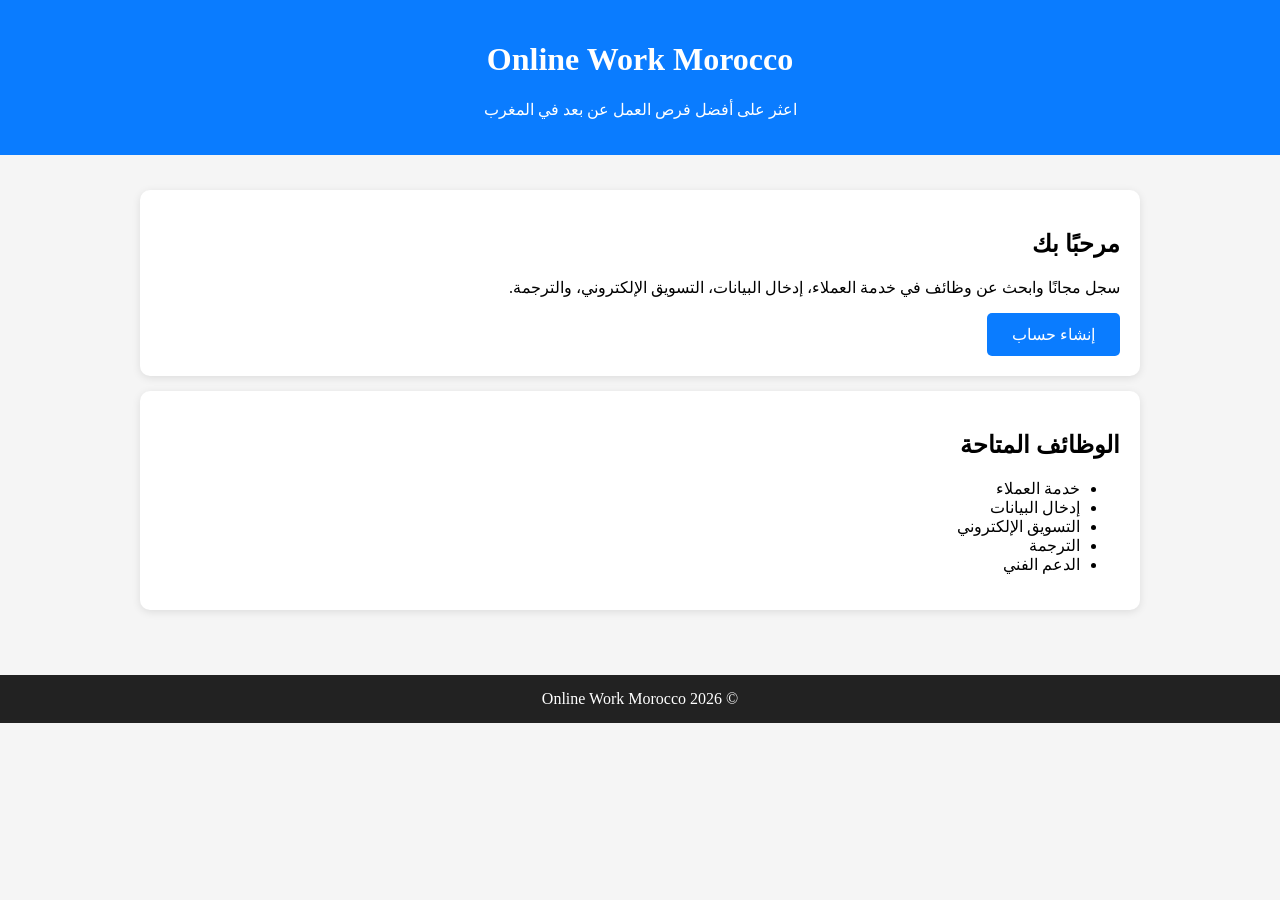
<file: Index.html>
<!DOCTYPE html>
<html lang="ar" dir="rtl">
<head>
<meta charset="UTF-8">
<meta name="viewport" content="width=device-width, initial-scale=1.0">
<title>Online Work Morocco</title>
<style>
body{<body>

<nav style="background:#0a7cff;padding:15px;text-align:center;">
<a href="index.html" style="color:white;text-decoration:none;margin:10px;">الرئيسية</a>
<a href="jobs.html" style="color:white;text-decoration:none;margin:10px;">الوظائف</a>
<a href="about.html" style="color:white;text-decoration:none;margin:10px;">من نحن</a>
<a href="contact.html" style="color:white;text-decoration:none;margin:10px;">اتصل بنا</a>
<a href="login.html" style="color:white;text-decoration:none;margin:10px;">تسجيل الدخول</a>
</nav>

<header>
...
font-family:Arial,sans-serif;
background:#f5f5f5;
margin:0;
}
header{
background:#0a7cff;
color:#fff;
padding:20px;
text-align:center;
}
.container{
max-width:1000px;
margin:auto;
padding:20px;
}
.card{
background:#fff;
padding:20px;
margin:15px 0;
border-radius:10px;
box-shadow:0 2px 8px rgba(0,0,0,.1);
}
button{
background:#0a7cff;
color:white;
border:none;
padding:12px 25px;
border-radius:5px;
cursor:pointer;
font-size:16px;
}
footer{
background:#222;
color:#fff;
text-align:center;
padding:15px;
margin-top:30px;
}
</style>
</head>
<body>

<header>
<h1>Online Work Morocco</h1>
<p>اعثر على أفضل فرص العمل عن بعد في المغرب</p>
</header>

<div class="container">

<div class="card">
<h2>مرحبًا بك</h2>
<p>سجل مجانًا وابحث عن وظائف في خدمة العملاء، إدخال البيانات، التسويق الإلكتروني، والترجمة.</p>
<button>إنشاء حساب</button>
</div>

<div class="card">
<h2>الوظائف المتاحة</h2>
<ul>
<li>خدمة العملاء</li>
<li>إدخال البيانات</li>
<li>التسويق الإلكتروني</li>
<li>الترجمة</li>
<li>الدعم الفني</li>
</ul>
</div>

</div>

<footer>
© 2026 Online Work Morocco
</footer>

</body>
</html>
</file>
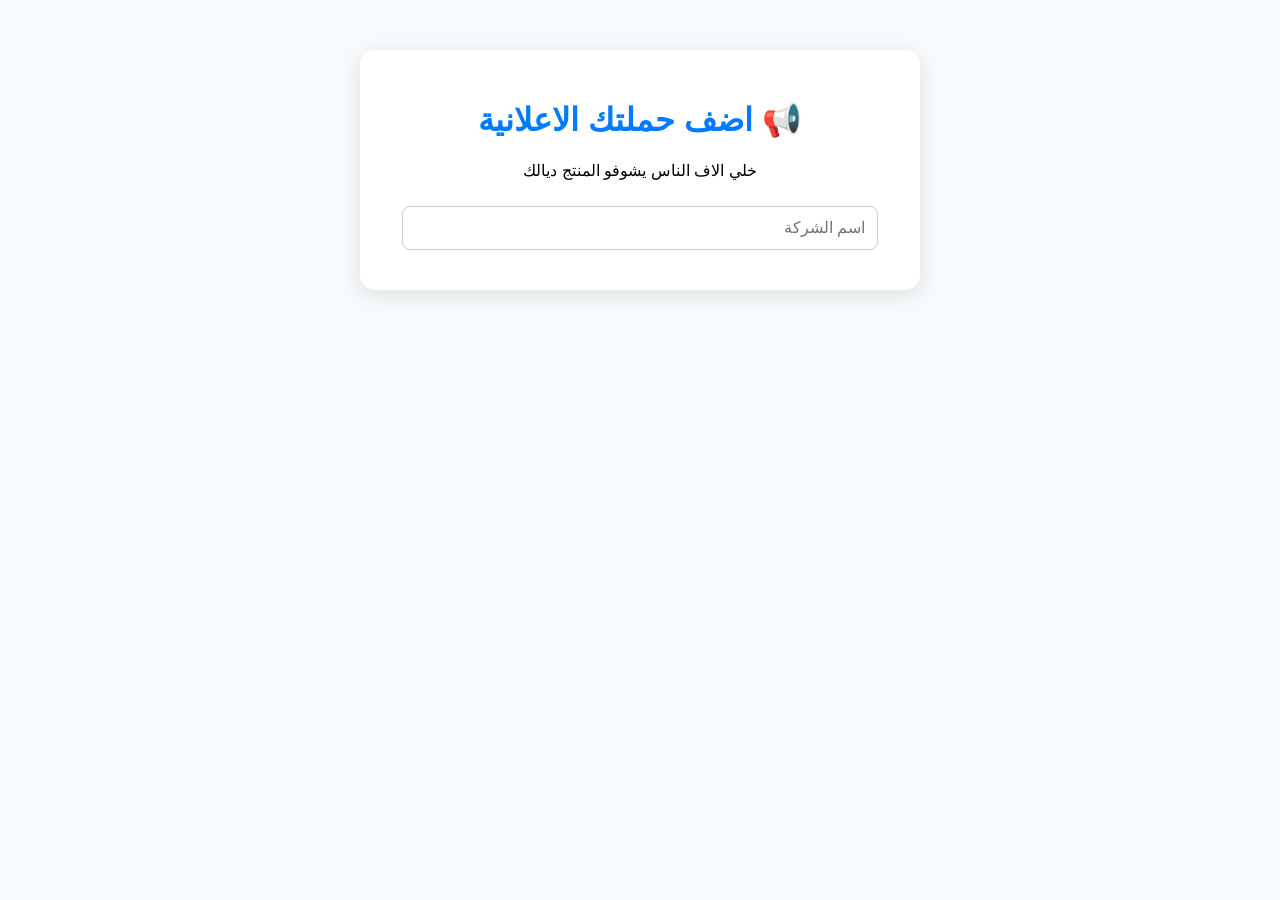
<file: advertiser.html>
<!DOCTYPE html>
<html lang="ar" dir="rtl">
<head>
<meta charset="UTF-8">
<meta name="viewport" content="width=device-width, initial-scale=1.0">
<title>لوحة المعلنين</title>
<style>
    body { font-family: Arial; background: #f8f9fa; text-align: center; padding: 30px 20px; margin:0 }
    .box { background: white; padding: 30px; border-radius: 15px; max-width: 500px; margin: 20px auto; box-shadow: 0 5px 20px rgba(0,0,0,0.1); }
    h1 { color: #007bff; }
    input, textarea { width: 90%; padding: 12px; margin: 10px 0; border-radius: 8px; border: 1px solid #ccc; font-size:16px }
    .price { background: #e7f3ff; padding: 15px; border-radius: 10px; margin: 15px 0; font-size: 16px; color: #007bff; font-weight:bold }
    button { width: 95%; padding: 16px; background: #28a745; color: white; border: none; border-radius: 8px; font-size: 18px; cursor: pointer; margin-top: 10px; font-weight:bold }
    button:hover { background: #218838; }
    .btn-gray { background:gray }
    .btn-gray:hover { background:#555 }
    #total { font-weight:bold; color:#28a745; font-size:20px }
</style>
</head>
<body>

<div class="box">
    <h1>📢 اضف حملتك الاعلانية</h1>
    <p>خلي الاف الناس يشوفو المنتج ديالك</p>
    
    <input type="text" id="company" placeholder="اسم الشركة">
    <input type="text" id
</file>
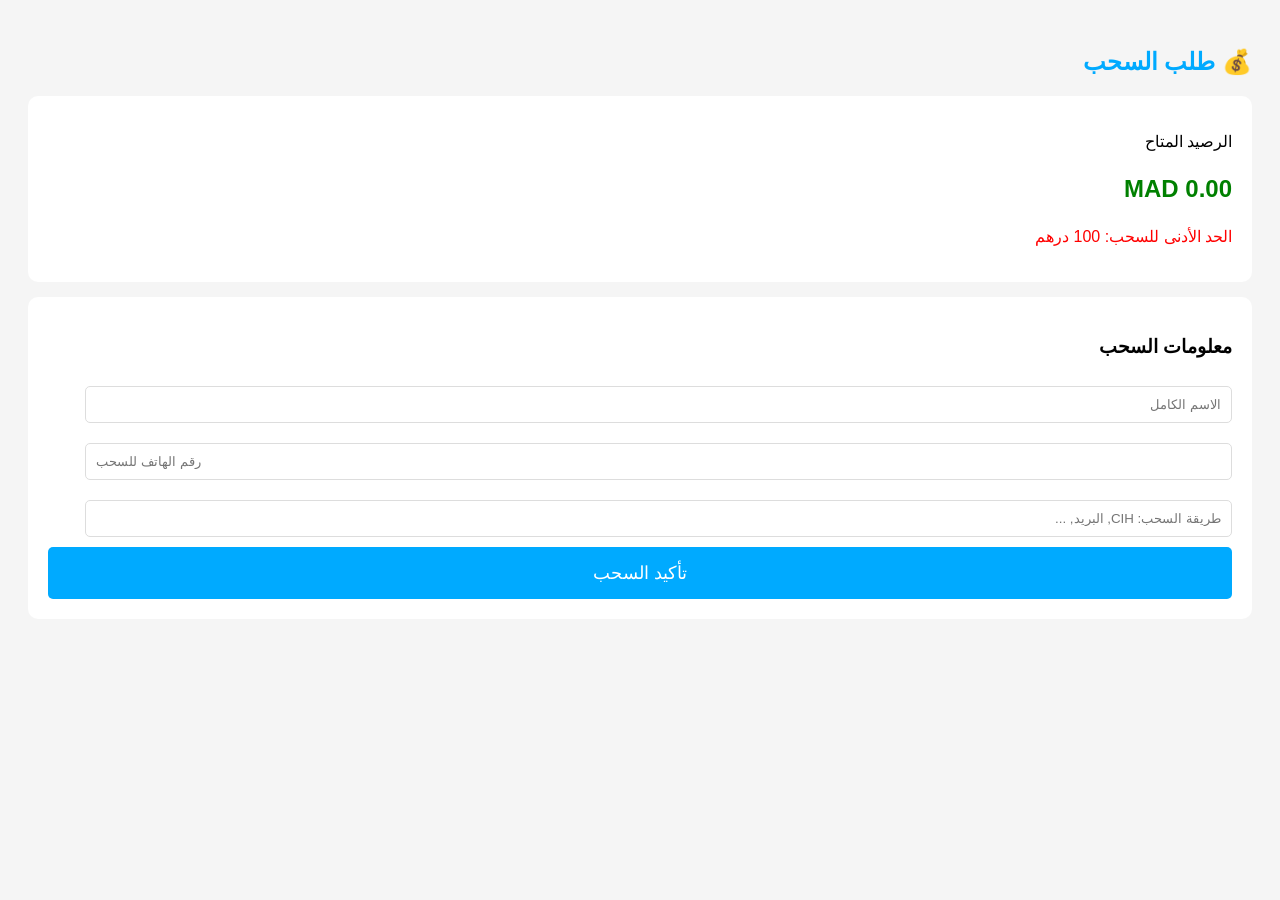
<file: sahb.html>
<!DOCTYPE html>
<html lang="ar" dir="rtl">
<head>
<meta charset="UTF-8">
<title>طلب السحب</title>
<style>
body { background:#f5f5f5; font-family:Arial; padding:20px; }
.box { background:white; padding:20px; border-radius:10px; margin-bottom:15px; }
h2 { color:#00aaff; }
input { width:95%; padding:10px; margin:10px 0; border:1px solid #ddd; border-radius:5px; }
button { width:100%; background:#00aaff; color:white; border:none; padding:15px; border-radius:5px; font-size:18px; }
.solde { font-size:24px; color:green; font-weight:bold; }
</style>
</head>
<body>

<h2>💰 طلب السحب</h2>

<div class="box">
  <p>الرصيد المتاح</p>
  <p class="solde">MAD <span id="solde">0.00</span></p>
  <p style="color:red;">الحد الأدنى للسحب: 100 درهم</p>
</div>

<div class="box">
  <h3>معلومات السحب</h3>
  <input type="text" id="nom" placeholder="الاسم الكامل">
  <input type="tel" id="telephone" placeholder="رقم الهاتف للسحب">
  <input type="text" id="methode" placeholder="طريقة السحب: CIH, البريد, ...">
  <button onclick="demanderSahb()">تأكيد السحب</button>
</div>

<script>
let solde = 0; // دابا 0. من بعد غادي نجيبو من Firebase

document.getElementById('solde').innerText = solde.toFixed(2);

function demanderSahb() {
  let nom = document.getElementById('nom').value;
  let tel = document.getElementById('telephone').value;
  
  if(solde < 100){
    alert('الرصيد ديالك قل من 100 درهم ❌');
    return;
  }
  if(nom == '' || tel == ''){
    alert('عمر جميع الخانات');
    return;
  }
  
  alert('تم ارسال طلب السحب بنجاح ✅\nسيصلك المبلغ خلال 24 ساعة');
  
  // هنا من بعد غادي نصيفطو المعلومات لـ Google Sheet
  solde = 0; // كنصفرو الرصيد من بعد السحب
  document.getElementById('solde').innerText = solde.toFixed(2);
}
</script>

</body>
</html>
</file>
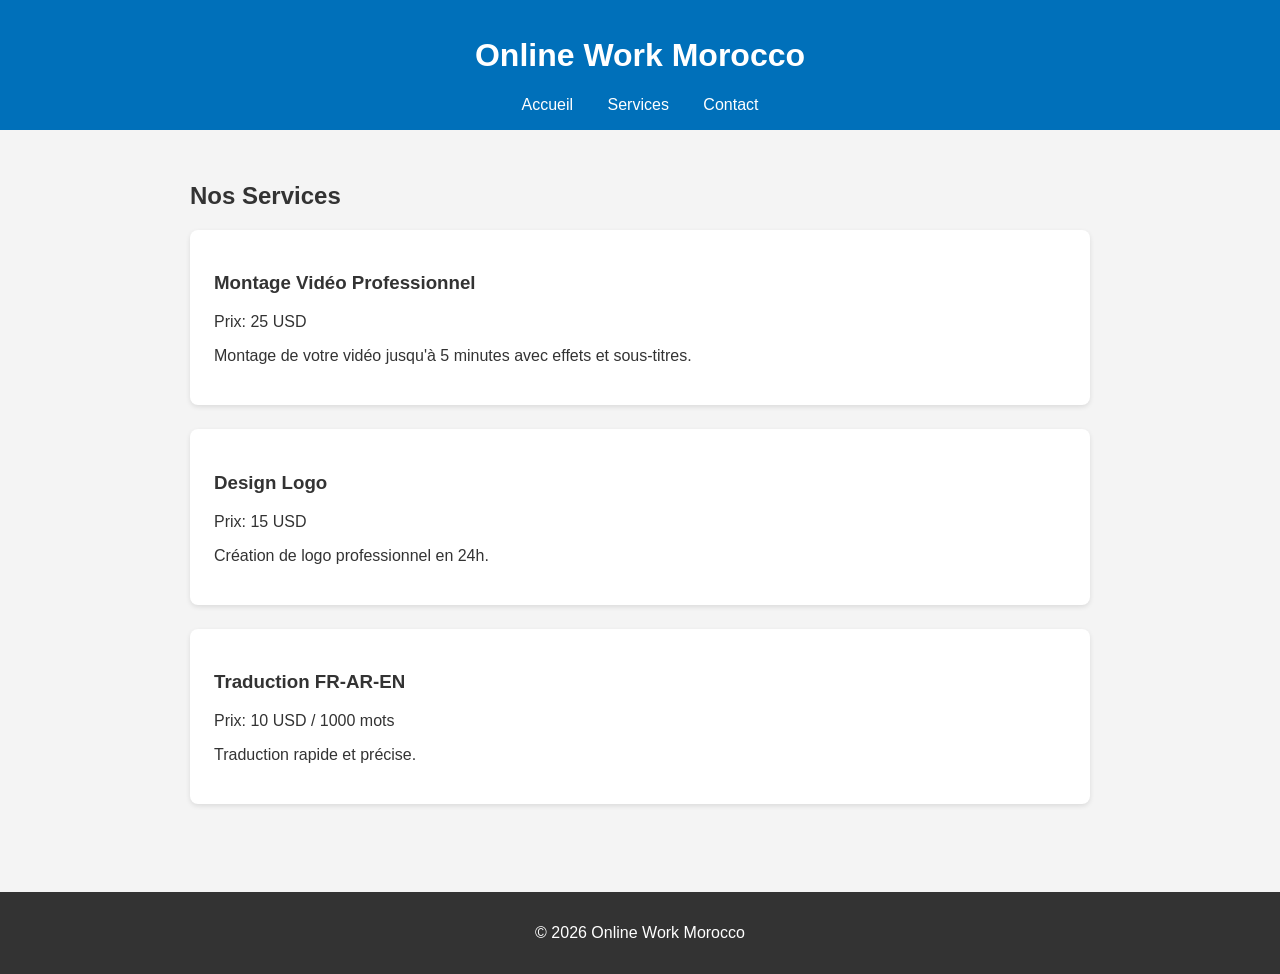
<file: service.html>
<!DOCTYPE html>
<html lang="fr">
<head>
    <meta charset="UTF-8">
    <meta name="viewport" content="width=device-width, initial-scale=1.0">
    <title>Nos Services - Online Work Morocco</title>
    <link rel="stylesheet" href="style.css">
    <!-- ركبت ليك Client ID ديالك هنا -->
    <script src="https://www.paypal.com/sdk/js?client-id=bAdoX8bczo5p4oa66DBItvZSGFrur77JtAu7-bJv&currency=USD"></script>
</head>
<body>
    <header>
        <h1>Online Work Morocco</h1>
        <nav>
            <a href="index.html">Accueil</a>
            <a href="services.html">Services</a>
            <a href="contact.html">Contact</a>
        </nav>
    </header>

    <main>
        <h2>Nos Services</h2>
        
        <div class="service-card">
            <h3>Montage Vidéo Professionnel</h3>
            <p>Prix: 25 USD</p>
            <p>Montage de votre vidéo jusqu'à 5 minutes avec effets et sous-titres.</p>
            <div id="paypal-button-container-1"></div>
        </div>

        <div class="service-card">
            <h3>Design Logo</h3>
            <p>Prix: 15 USD</p>
            <p>Création de logo professionnel en 24h.</p>
            <div id="paypal-button-container-2"></div>
        </div>

        <div class="service-card">
            <h3>Traduction FR-AR-EN</h3>
            <p>Prix: 10 USD / 1000 mots</p>
            <p>Traduction rapide et précise.</p>
            <div id="paypal-button-container-3"></div>
        </div>

    </main>

    <footer>
        <p>© 2026 Online Work Morocco</p>
    </footer>

    <script>
        // زر الدفع 1: Montage Vidéo
        paypal.Buttons({
            createOrder: function(data, actions) {
                return actions.order.create({
                    purchase_units: [{
                        description: "Montage Vidéo Professionnel",
                        amount: { value: '25.00' }
                    }]
                });
            },
            onApprove: function(data, actions) {
                return actions.order.capture().then(function(details) {
                    alert('Paiement réussi! Merci ' + details.payer.name.given_name);
                });
            }
        }).render('#paypal-button-container-1');

        // زر الدفع 2: Design Logo
        paypal.Buttons({
            createOrder: function(data, actions) {
                return actions.order.create({
                    purchase_units: [{ description: "Design Logo", amount: { value: '15.00' } }]
                });
            },
            onApprove: function(data, actions) {
                return actions.order.capture().then(function(details) {
                    alert('Paiement réussi! Merci ' + details.payer.name.given_name);
                });
            }
        }).render('#paypal-button-container-2');

        // زر الدفع 3: Traduction
        paypal.Buttons({
            createOrder: function(data, actions) {
                return actions.order.create({
                    purchase_units: [{ description: "Traduction", amount: { value: '10.00' } }]
                });
            },
            onApprove: function(data, actions) {
                return actions.order.capture().then(function(details) {
                    alert('Paiement réussi! Merci ' + details.payer.name.given_name);
                });
            }
        }).render('#paypal-button-container-3');
    </script>
</body>
</html>
</file>
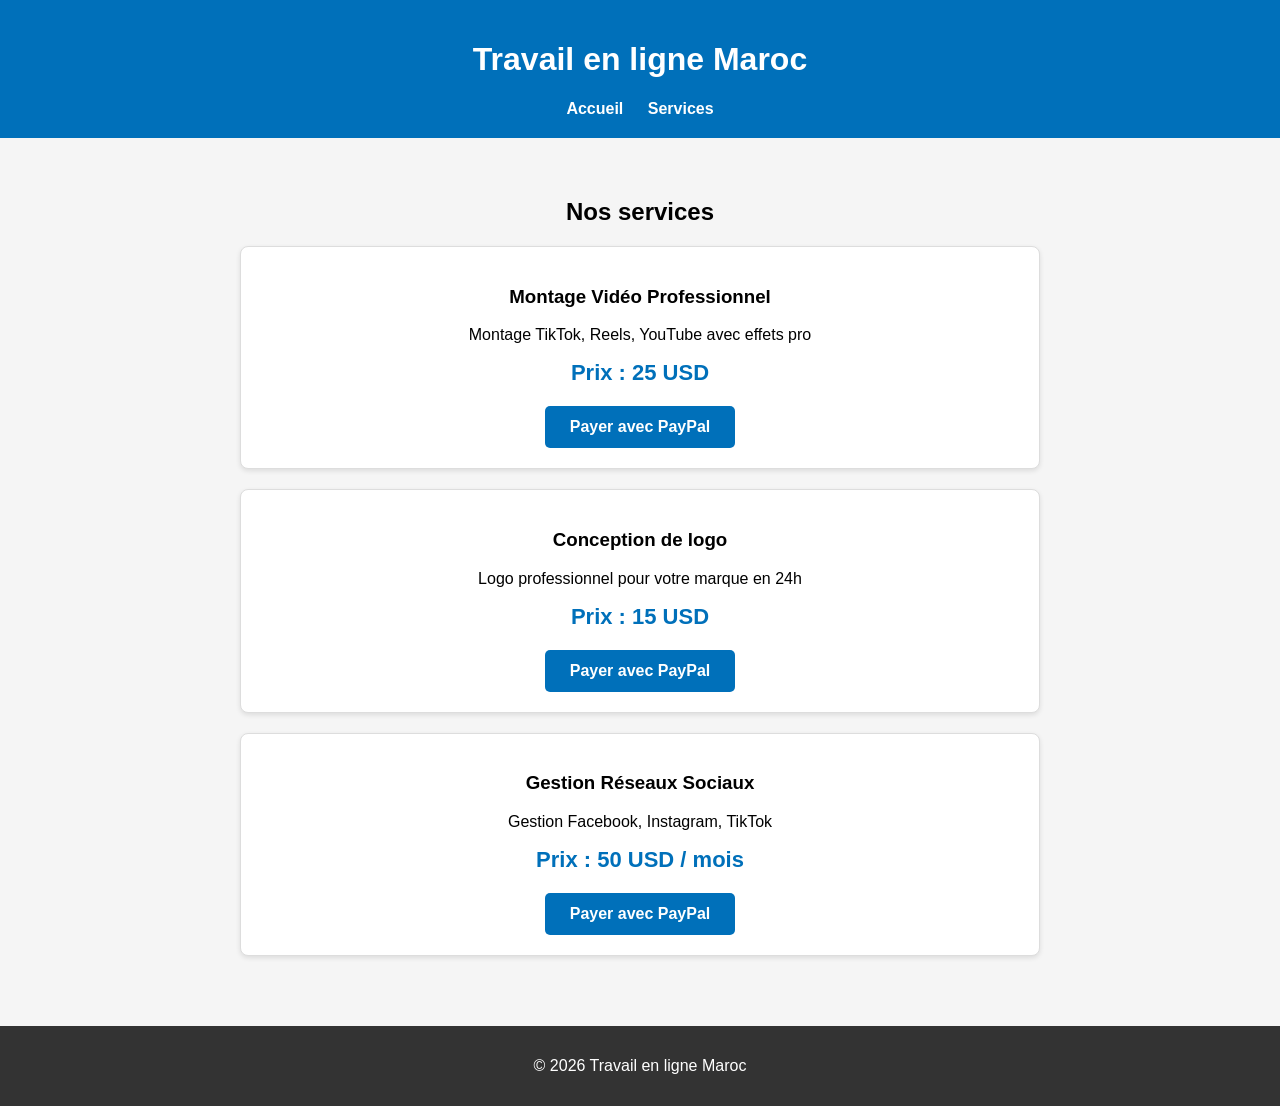
<file: services.html>
<!DOCTYPE html>
<html lang="fr">
<head>
<meta charset="UTF-8">
<meta name="viewport" content="width=device-width, initial-scale=1.0">
<title>Nos Services - Travail en ligne Maroc</title>
<style>
body{font-family:Arial;background:#f5f5f5;margin:0}
header{background:#0070ba;color:white;padding:20px;text-align:center}
nav a{color:white;margin:0 10px;text-decoration:none;font-weight:bold}
.container{max-width:800px;margin:20px auto;padding:20px}
.service-card{border:1px solid #ddd;padding:20px;margin:20px 0;border-radius:8px;text-align:center;background:white;box-shadow:0 2px 5px rgba(0,0,0,0.1)}
.prix{color:#0070ba;font-size:22px;font-weight:bold;margin:10px 0;}
.btn-paypal{display:inline-block;background:#0070ba;color:white;padding:12px 25px;border-radius:5px;text-decoration:none;font-weight:bold;margin-top:10px}
.btn-paypal:hover{background:#005a94}
h2{text-align:center}
footer{background:#333;color:white;text-align:center;padding:15px;margin-top:30px}
</style>
</head>
<body>
<header>
<h1>Travail en ligne Maroc</h1>
<nav><a href="index.html">Accueil</a> <a href="services.html">Services</a></nav>
</header>

<main class="container">
<h2>Nos services</h2>

<div class="service-card">
<h3>Montage Vidéo Professionnel</h3>
<p>Montage TikTok, Reels, YouTube avec effets pro</p>
<p class="prix">Prix : 25 USD</p>
<a class="btn-paypal" href="https://www.paypal.com/cgi-bin/webscr?cmd=_xclick&business=hallafouad20@outlook.fr&item_name=Montage+Video&amount=25.00&currency_code=USD" target="_blank">Payer avec PayPal</a>
</div>

<div class="service-card">
<h3>Conception de logo</h3>
<p>Logo professionnel pour votre marque en 24h</p>
<p class="prix">Prix : 15 USD</p>
<a class="btn-paypal" href="https://www.paypal.com/cgi-bin/webscr?cmd=_xclick&business=hallafouad20@outlook.fr&item_name=Logo+Design&amount=15.00&currency_code=USD" target="_blank">Payer avec PayPal</a>
</div>

<div class="service-card">
<h3>Gestion Réseaux Sociaux</h3>
<p>Gestion Facebook, Instagram, TikTok</p>
<p class="prix">Prix : 50 USD / mois</p>
<a class="btn-paypal" href="https://www.paypal.com/cgi-bin/webscr?cmd=_xclick&business=hallafouad20@outlook.fr&item_name=Gestion+RS&amount=50.00&currency_code=USD" target="_blank">Payer avec PayPal</a>
</div>

</main>
<footer><p>© 2026 Travail en ligne Maroc</p></footer>
</body>
</html>
</file>
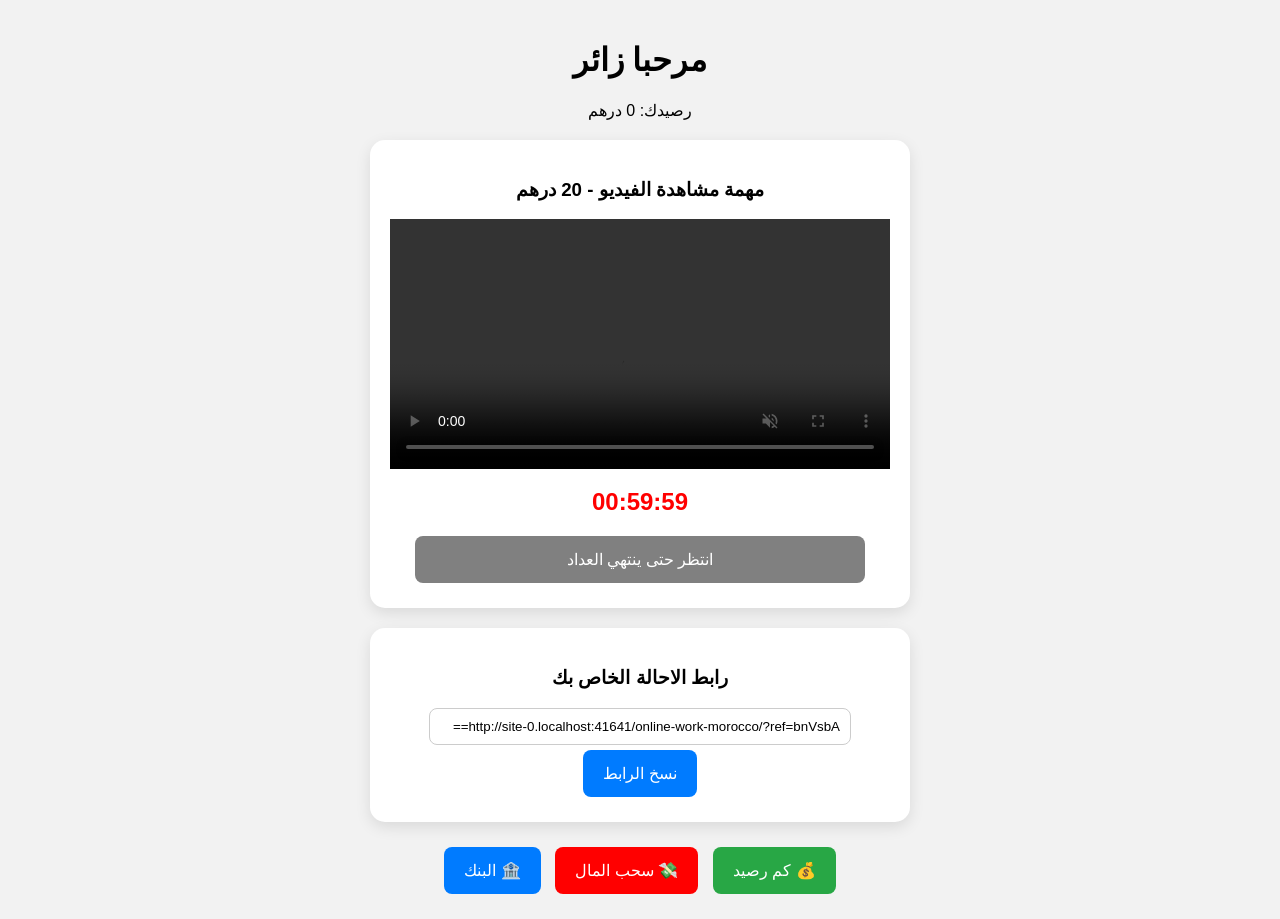
<file: tasks.html>
<!DOCTYPE html>
<html lang="ar" dir="rtl">
<head>
<meta charset="UTF-8">
<meta name="viewport" content="width=device-width, initial-scale=1.0">
<title>المهام</title>
<style>
    body { font-family: Arial; background: #f2f2f2; text-align: center; padding: 20px; margin:0 }
    .boite { background: white; padding: 20px; border-radius: 15px; max-width: 500px; margin: 20px auto; box-shadow: 0 5px 15px rgba(0,0,0,0.1); }
    #minuteur { font-size: 24px; color: red; font-weight: bold; margin: 15px 0; }
    button { padding: 14px 20px; border: none; border-radius: 8px; font-size: 16px; cursor: pointer; margin: 5px; }
    #bouton_de_finition { background: gray; color: white; width: 90%; }
    #bouton_de_finition:enabled { background: #28a745; }
    input { width: 80%; padding: 10px; border-radius: 8px; border: 1px solid #ccc; }
</style>
</head>
<body>
<h1>مرحبا <span id="userEmail"></span></h1>
<p>رصيدك: <span id="equilibre">0</span> درهم</p>

<div class="boite">
    <h3>مهمة مشاهدة الفيديو - 20 درهم</h3>
    <video id="video" width="100%" controls autoplay muted>
        <source src="https://www.w3schools.com/html/mov_bbb.mp4" type="video/mp4">
    </video>
    <div id="minuteur">01:00:00</div>
    <button id="bouton_de_finition" onclick="finirTache()" disabled>انتظر حتى ينتهي العداد</button>
</div>

<div class="boite">
    <h3>رابط الاحالة الخاص بك</h3>
    <input type="text" id="refLink" readonly>
    <button onclick="copyLink()" style="background:#007bff;color:white">نسخ الرابط</button>
</div>

<div>
<button onclick="window.location='balance.html'" style="background:#28a745;color:white">💰 كم رصيد</button>
<button onclick="window.location='withdraw.html'" style="background:red;color:white">💸 سحب المال</button>
<button onclick="window.location='bank.html'" style="background:#007bff;color:white">🏦 البنك</button>
</div>

<script>
document.getElementById('userEmail').innerText = localStorage.getItem("user") || "زائر";
document.getElementById('equilibre').innerText = localStorage.getItem("balance") || "0";
document.getElementById('refLink').value = window.location.origin + "/online-work-morocco/?ref=" + btoa(localStorage.getItem("user"));

let tempsRestant = 60 * 60; 
let minuteurIntervalle;

function commencerMinuteur(){
    minuteurIntervalle = setInterval(() => {
        tempsRestant--;
        let h = Math.floor(tempsRestant / 3600);
        let m = Math.floor((tempsRestant % 3600) / 60);
        let s = tempsRestant % 60;
        document.getElementById("minuteur").innerText = `${String(h).padStart(2,'0')}:${String(m).padStart(2,'0')}:${String(s).padStart(2,'0')}`;
        if(tempsRestant <= 0){
            clearInterval(minuteurIntervalle);
            document.getElementById("bouton_de_finition").disabled = false;
            document.getElementById("bouton_de_finition").innerText = "اضغط لاستلام 20 درهم";
        }
    }, 1000);
}

function finirTache(){
    clearInterval(minuteurIntervalle);
    let balance = parseInt(localStorage.getItem("balance")) + 20;
    localStorage.setItem("balance", balance);
    alert("مبروك! تم اضافة 20 درهم الى رصيدك");
    document.getElementById("equilibre").innerText = balance;
}

function copyLink(){
    const lien = document.getElementById("refLink");
    lien.select();
    document.execCommand("copy");
    alert("تم نسخ الرابط!");
}
commencerMinuteur();
</script>
</body>
</html>
</file>
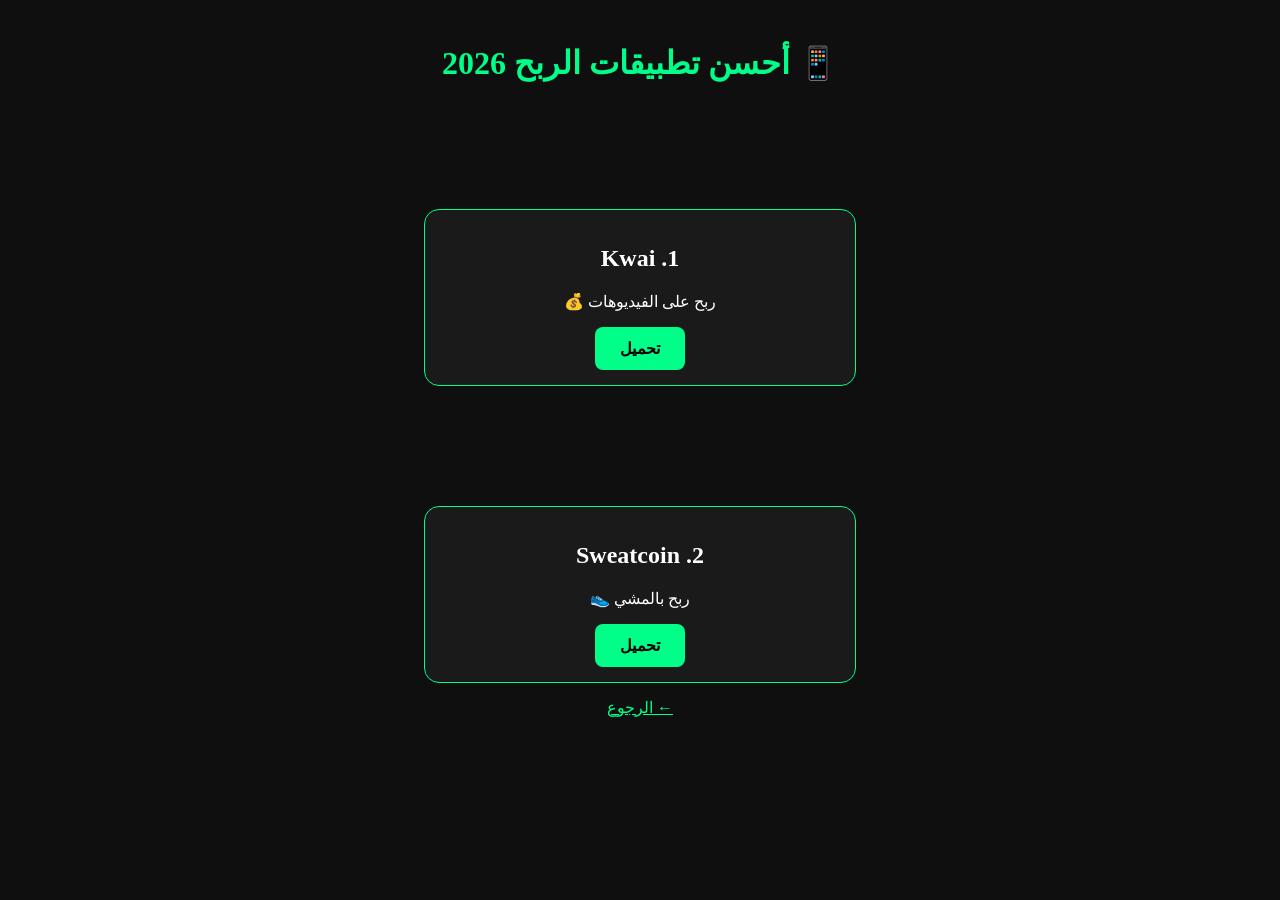
<file: tatbi9at.html>
<!DOCTYPE html>
<html lang="ar" dir="rtl">
<head>
  <meta charset="UTF-8">
  <title>تطبيقات الربح - travail en ligne</title>
  <style>
    body{background:#0f0f0f; color:white; font-family:Tahoma; padding:15px; text-align:center;}
    h1{color:#00ff88;}
    .app{background:#1a1a1a; margin:15px auto; padding:15px; border-radius:15px; max-width:400px; border:1px solid #00ff88;}
    .btn{background:#00ff88; color:#000; padding:12px 25px; text-decoration:none; border-radius:8px; font-weight:bold; display:inline-block;}
    .ad-box{margin:15px auto; min-height:90px;}
  </style>
</head>
<body>
  <h1>📱 أحسن تطبيقات الربح 2026</h1>

  <!-- إعلان Adsterra 1 -->
  <div class="ad-box" id="adsterra-banner-top"></div>

  <div class="app">
    <h2>1. Kwai</h2>
    <p>ربح على الفيديوهات 💰</p>
    <a href="https://shink.me/رابطك1" class="btn">تحميل</a>
  </div>

  <!-- إعلان Adsterra 2 -->
  <div class="ad-box" id="adsterra-banner-mid"></div>

  <div class="app">
    <h2>2. Sweatcoin</h2>
    <p>ربح بالمشي 👟</p>
    <a href="https://shink.me/رابطك2" class="btn">تحميل</a>
  </div>

  <!-- كود Social Bar غادي يتحط هنا تلقائيا -->

  <a href="index.html" style="color:#00ff88;">← الرجوع</a>

  <!-- سكريبت Social Bar ديال Adsterra -->
  <script>حط_هنا_كود_Social_Bar_من_Adsterra</script>
</body>
</html>
</file>
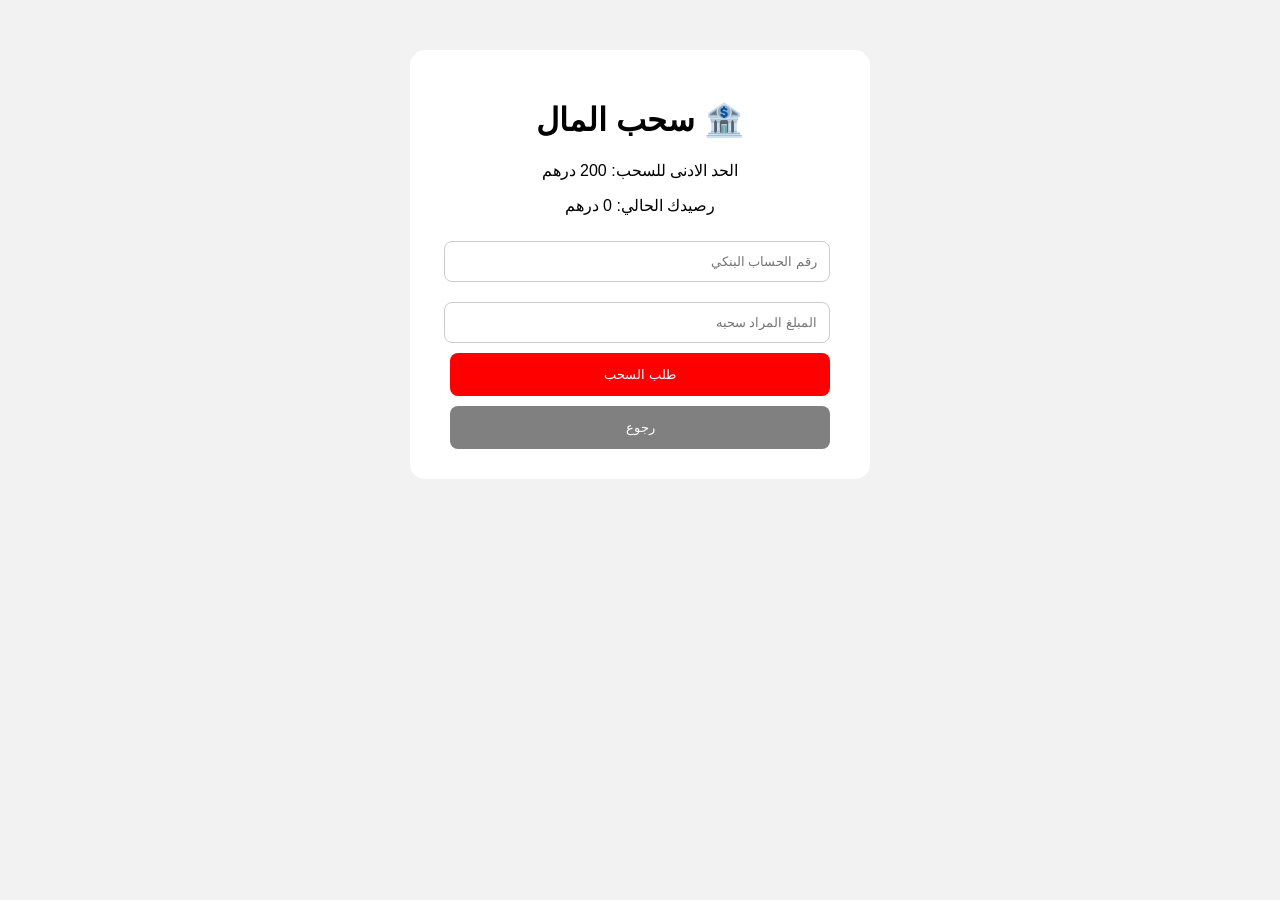
<file: withdraw.html>
<!DOCTYPE html>
<html lang="ar" dir="rtl">
<head><meta charset="UTF-8"><meta name="viewport" content="width=device-width, initial-scale=1.0"><title>سحب المال</title>
<style>body{text-align:center;padding:50px;font-family:Arial;background:#f2f2f2;margin:0}.box{background:white;padding:30px;border-radius:15px;max-width:400px;margin:auto}input{width:90%;padding:12px;margin:10px;border-radius:8px;border:1px solid #ccc}button{background:red;color:white;padding:14px;border:none;border-radius:8px;width:95%;cursor:pointer}</style>
</head>
<body>
<div class="box">
<h1>🏦 سحب المال</h1>
<p>الحد الادنى للسحب: 200 درهم</p>
<p>رصيدك الحالي: <span id="currentBalance">0</span> درهم</p>
<input type="text" placeholder="رقم الحساب البنكي">
<input type="number" placeholder="المبلغ المراد سحبه">
<button onclick="alert('تم ارسال طلب السحب بنجاح')">طلب السحب</button>
<button onclick="window.location='balance.html'" style="background:gray;margin-top:10px">رجوع</button>
</div>
<script>document.getElementById('currentBalance').innerText = localStorage.getItem("balance") || "0";</script>
</body></html>
</file>
<file: style.css>
body {
    font-family: Arial, sans-serif;
    margin: 0;
    padding: 0;
    background-color: #f4f4f4;
    color: #333;
}
header {
    background: #0070ba;
    color: white;
    padding: 1rem;
    text-align: center;
}
nav a {
    color: white;
    margin: 0 15px;
    text-decoration: none;
}
main {
    padding: 2rem;
    max-width: 900px;
    margin: auto;
}
.hero {
    text-align: center;
    padding: 3rem 1rem;
}
.btn {
    background: #0070ba;
    color: white;
    padding: 10px 20px;
    text-decoration: none;
    border-radius: 5px;
}
.service-card {
    background: white;
    padding: 1.5rem;
    margin-bottom: 1.5rem;
    border-radius: 8px;
    box-shadow: 0 2px 5px rgba(0,0,0,0.1);
}
footer {
    text-align: center;
    padding: 1rem;
    background: #333;
    color: white;
    margin-top: 2rem;
}
</file>
